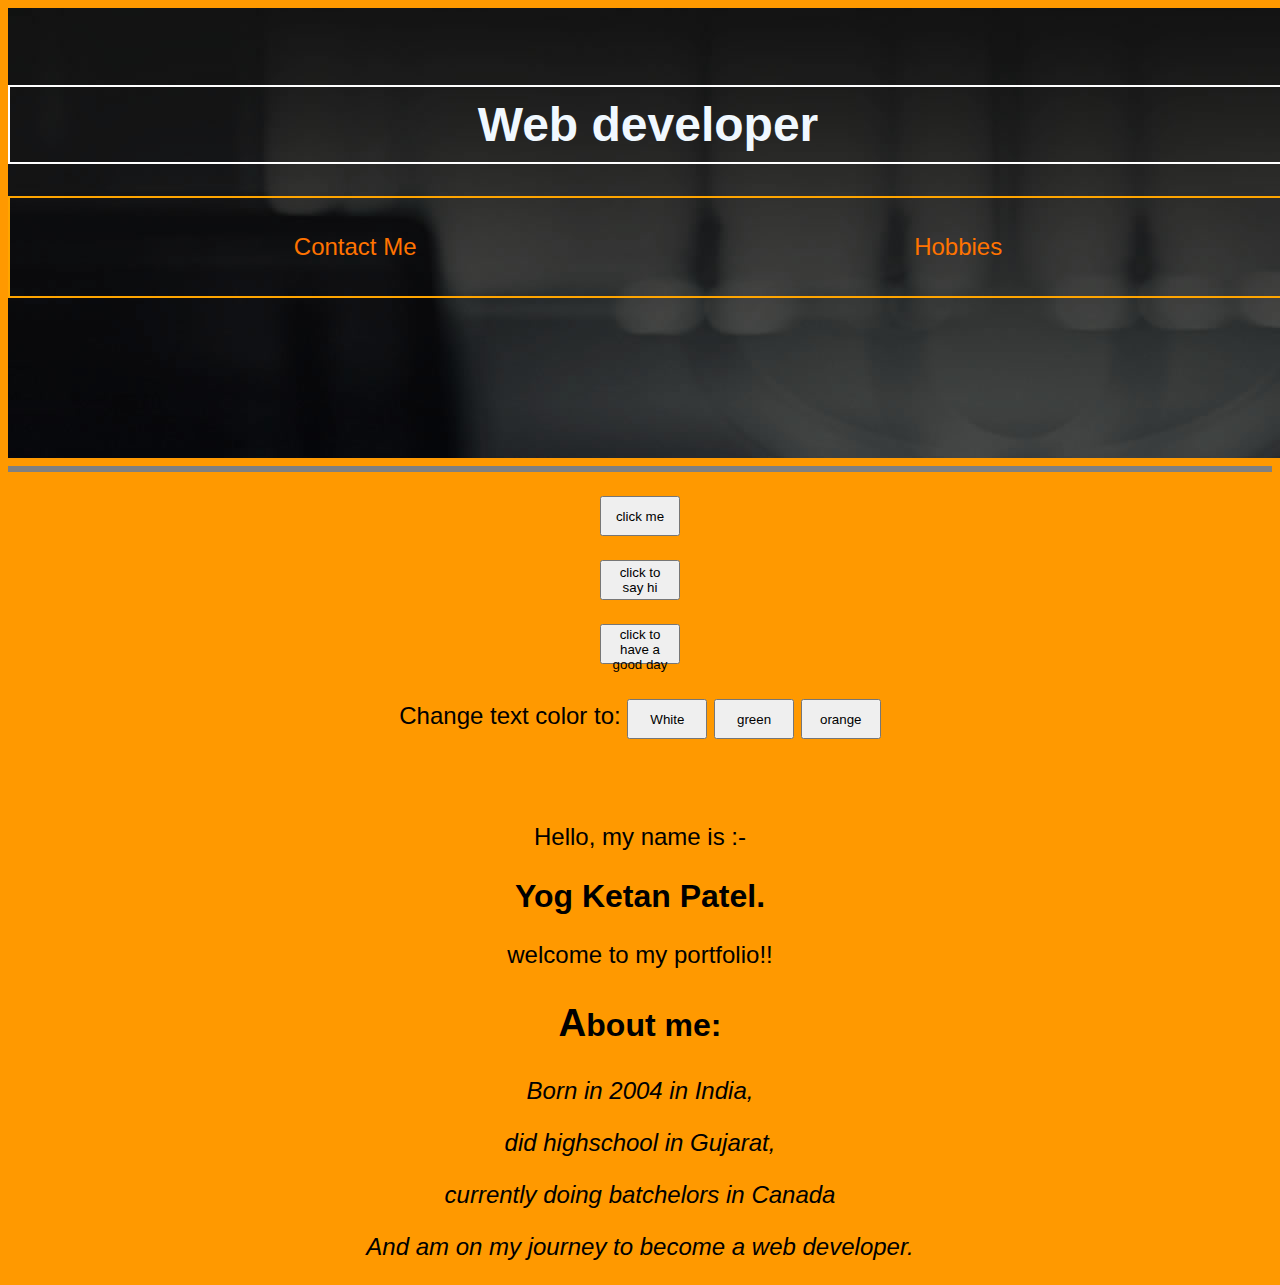
<file: index.html>
<!DOCTYPE html>
<html lang="en">
<head>
  <meta charset="UTF-8">
  <meta http-equiv="X-UA-Compatible" content="IE=edge">
  <meta name="viewport" content="width=device-width, initial-scale=1.0">
  <link rel="icon" href="images/portfolio-vector-icon-260nw-726836425.webp">
  <title>My portfolio</title>
  <link rel="stylesheet" href="styles.css">
  
  
</head>
<body id="hola">
 
  
    <section class="hero-image">
  <header id="heads" class="heads">
    <h1>Web developer</h1>

    <NAV>
      
      <ul id="nav">
        <li class="nav"><a href = "contact_me.html" target="_blank">Contact Me</a></li>
        <li class="nav"><a href = "hobbies.html" target="_blank">Hobbies</a></li>
      </ul>
      
    </NAV>
  
    <br><br>
    
  </header></section>
  <hr>
  <div id="six"><p><button id="prompt">click me</button></p>

  <p><button id="hello">click to say hi</button></p>
  <p><button id="good">click to have a good day</button></p>


  <p>Change text color to: 
    <button class="white-btn">White</button>
    <button class="green-btn">green</button>
    <button class="orange-btn">orange</button>
 </p>
 
</div>
  

  <br><br><div class="index"><div id="dex">
  <p id="name">Hello, my name is :-</p>
  <h2>Yog Ketan Patel.</h2>
  <p>welcome to my portfolio!!</p></div>
  
  
<div id="hex">
  <h3>
    About me:
  </h3>
  <p>Born in 2004 in India,</p>
  <p>did highschool in Gujarat,</p>
  <p>currently doing batchelors in Canada</p>
  <p>And am on my journey to become a web developer.</p></div></div>


  <script src = "script.js"></script>

</body>
</html>
</file>
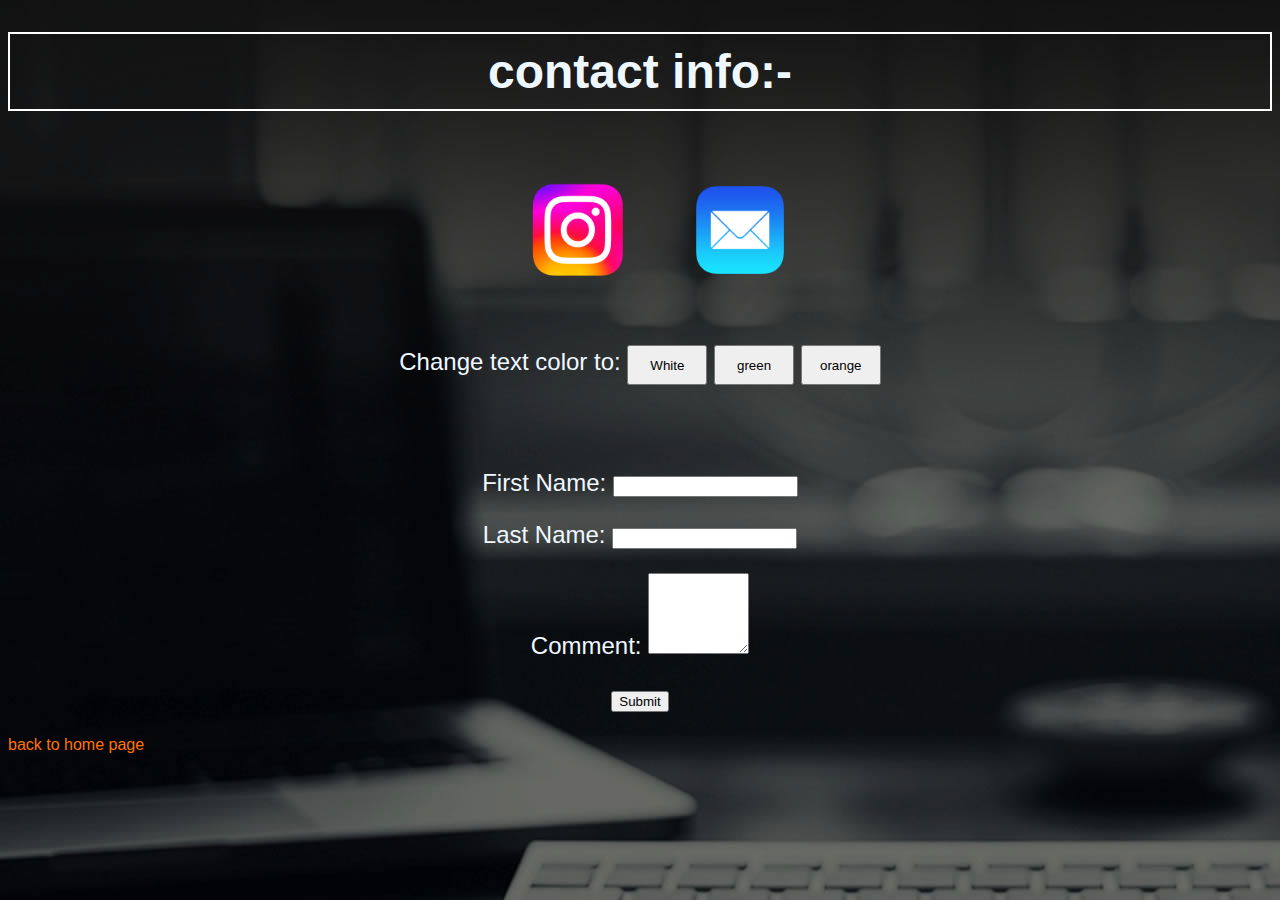
<file: contact_me.html>
<!DOCTYPE html>
<html lang="en">
<head>
    <meta charset="UTF-8">
    <meta http-equiv="X-UA-Compatible" content="IE=edge">
    <meta name="viewport" content="width=device-width, initial-scale=1.0">
    <title>Contact me</title>
    <link id="icon" rel="icon" href="images/portfolio-vector-icon-260nw-726836425.webp">
    <link rel="stylesheet" href="styles.css">
    
</head>
<body class="hero-image" title="background-image">
    
    <h1 id="head">
        contact info:-
    </h1>
    <div class="info">
        <nav id="info">
            <a href="https:\\www.instagram.com\yog__patel"> <img id="insta" src = "images/Instagram-Logo.png" height="100" width="175" alt="instagram "> </a>
            <a href="mailto:yogkpatel04@gmail.com"><img id="mail" src="images/mail logo.png" height ="100" width="100" alt =  "email"> </a>
        </nav>
    </div>

    <p>Change text color to: 
        <button class="white-btn">White</button>
        <button class="green-btn">green</button>
        <button class="orange-btn">orange</button>
     </p>
     
    <br><br>
    <form action="" method="get">
        <p>
            <label for="first">First Name:</label>
            <input type="text" name="first" id="first">
        </p>
        <p>
            <label for="last">Last Name:</label>
            <input type="text" name="last" id="last">
        </p>
        <p>
            <label for="type">Comment:</label>
            <textarea id="type" rows="5" cols="10"></textarea>
        </p>
        <p id="submit"> 
            <input type="submit" name="suggstions">
        </p> 
    </form>

    <footer>
        <a href="index.html" target="_blank">back to home page</a>
    </footer>

      <script src="script.js"></script>
</body>
</html>
</file>
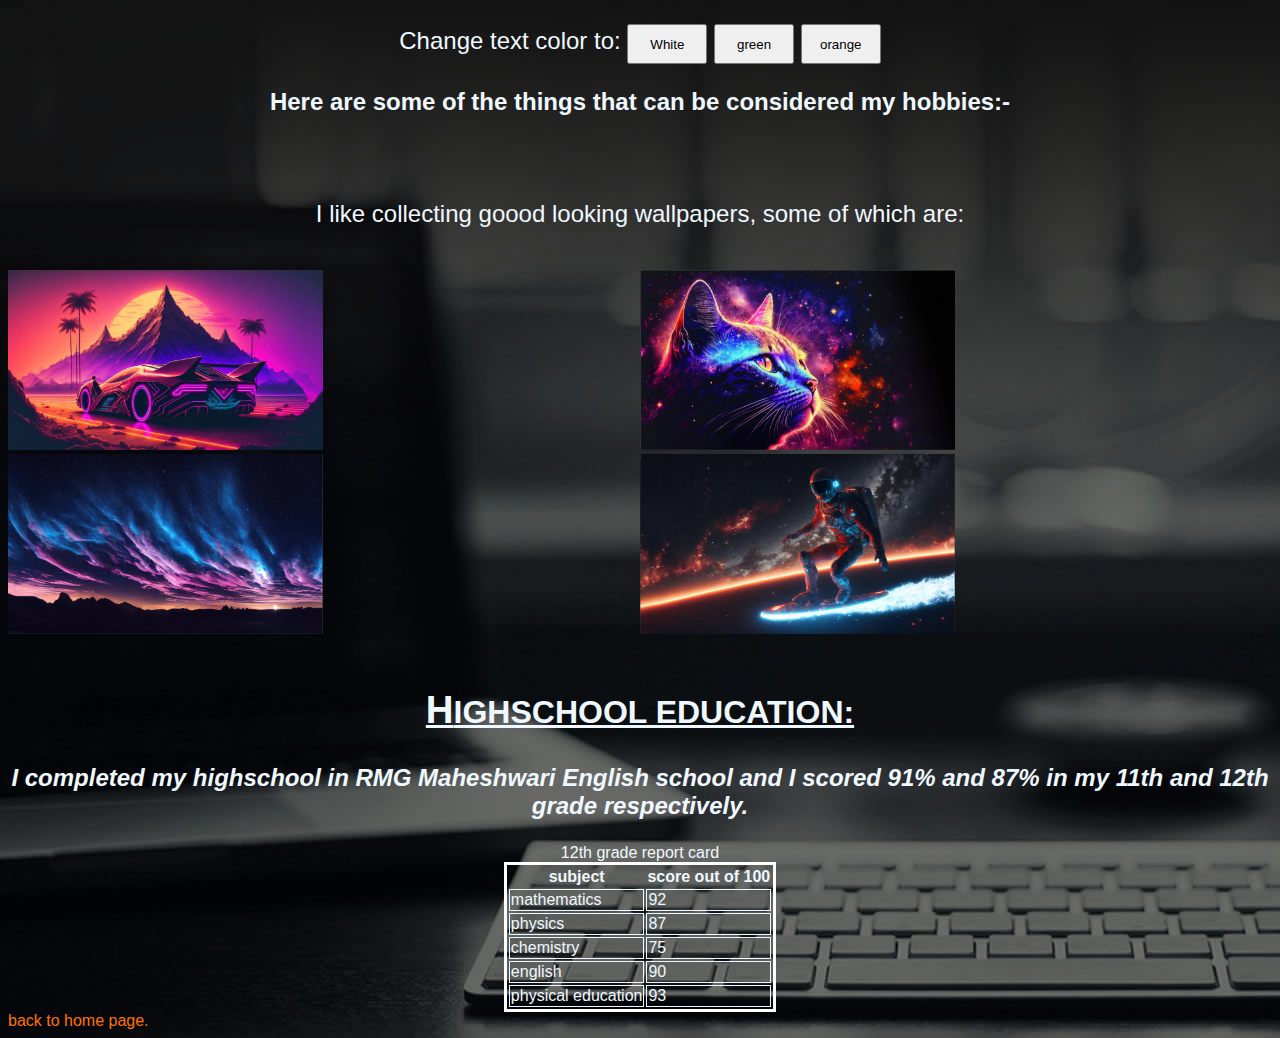
<file: hobbies.html>
<!DOCTYPE html>
<html lang="en">
<head>
    <meta charset="UTF-8">
    <meta http-equiv="X-UA-Compatible" content="IE=edge">
    <meta name="viewport" content="width=device-width, initial-scale=1.0">
    <title>Hobbies</title>
    <link rel="icon" href="images/portfolio-vector-icon-260nw-726836425.webp">
    <link rel="stylesheet" href="styles.css">
    <link href="script.js" rel="script">
</head>
<body id="hobbiesBody" class="hero-image" title="background-image" >

    <p>Change text color to: 
        <button class="white-btn">White</button>
        <button class="green-btn">green</button>
        <button class="orange-btn">orange</button>
     </p>

    <p><span><b>Here are some of the things that can be considered my hobbies:-</b></span></p>
    
        <br><br>
        <p>I like collecting goood looking wallpapers, some of which are: </p>
        <br><div id="wall">
        <div id="walled"><img src="images/Screenshot 2023-04-04 at 3.49.57 PM.png" class="wp" alt="wallpaper1">
        <img src="images/Screenshot 2023-04-04 at 3.50.26 PM.png" class="wp" alt="wallpaper2"></div>
        <div id="walleds"><img src="images/Screenshot 2023-04-04 at 3.50.59 PM.png" class="wp" alt="wallpaper3">
        <img src="images/Screenshot 2023-04-04 at 3.51.21 PM.png" class="wp" alt="wallpaper4"></div>
        </div>
        <br>
   
    
    
    <h3 class="edu">HIGHSCHOOL EDUCATION:</h3>
    <p><b>I completed my highschool in RMG Maheshwari English school and I scored 91% and 87% in my 11th and 12th grade respectively.</b></p>
    <div id="table"><table>
        <caption>12th grade report card</caption>
        <tr>
            <th>subject</th><th>score out of 100</th>
        </tr>
        <tr>
            <td>mathematics</td><td>92</td>
        </tr>
        <tr>
            <td>physics</td><td>87</td>
        </tr>
        <tr>
            <td>chemistry</td><td>75</td>
        </tr>
        <tr>
            <td>english</td><td>90</td>
        </tr>
        <tr>
            <td>physical education</td><td>93</td>
        </tr>
    </table></div>
    <footer>
        <a href="index.html">
            back to home page.
        </a>
    </footer>
    

      <script src="script.js"></script>
    
</body>
</html>
</file>
<file: styles.css>
*{
    font-family: Arial, Helvetica, sans-serif;
}

.hero-image{
    background-image: url('images/bg-1.jpg');
    color:aliceblue;
}

#hola{
  background-color: rgb(255, 153, 0);
}

a[target="_blank"]{
    color: rgb(255, 115, 0);
    font-style: bold;
    text-decoration: none;
}

#nav{
    display: flex;
    justify-content: center;
    list-style-type: none;
    flex-direction: space-around;
}

#nav > li{
    flex-grow: 1;
}

.nav{
    font-size: 150%;
    list-style: none;
    text-align: center;
}

h1{
    padding-top: 5vh;
    text-align: center;
    margin-left: 0em;
    font-size: 300%;
}

p{
    font-size: 150%;
    text-align: center;
}

h2 , h3{
    text-align: center;
    font-size: 200%;
}

hr{
    border: solid;
}

.sorry{
    display: grid;
    grid-template-columns: 33vw 33vw 33vw;
}

#sorry{
    padding: 1px;
    border: 1vh solid transparent;
    width: 60vh;
    grid-column: 2/3;
}

.info{
    display: flex;
    justify-content: center;
}

#info{
    margin: 3vh;
}

#insta{
    padding: 1px;
    border: 1vh solid transparent;
    margin: 0px;
}

#mail{
    padding: 1px;
    border: 1vh solid transparent;
}

table{
    border: 3px solid white;
    
}

td{
    border-style: solid;
    border-width: 1px;
}

#table{
    display: flex;
    justify-content: center;
}

.edu{
    text-decoration: underline;
}

#iframe{
    display: flex;
}

iframe{
    margin: 3vh;
}

a:hover{
    cursor: pointer;
    text-decoration: underline;
}

#sorry{
   border-image: url(../1170/images/border.png) 10 round;
   padding: 10px;
   margin: 10px;
}

#square{
    list-style-type: square;
}

ol{
    list-style-type: upper-roman;
}

#videoDiv + video{
    margin-top: 3vh;
    margin-left: 3vh;
}

h3 ~ p{
    font-style: italic;
}

h3::first-letter{
    font-size: larger;
}

a{
    color: rgb(255, 115, 0);
    font-style: bold;
    text-decoration: none;
}

image{
    border: auto;
    padding: auto;
    margin: auto;
}

#icon{
    border: auto;
    padding: auto;
    margin: auto;
}

.wp{
    height: 20vh;
    width: 35vh;
}

button{
    width: 6em;
    height: 3em;
}

section{
    height: 50vh;
    width: 100vw;
}
section > header{
    padding-top: 5vh;
}

#wall{
    display: flex;
    flex-direction: column;
    justify-content: center;
    
}
.wp{
    align-self: center;
}

/*desktop*/
@media screen and (min-width:1000px){
   
    h1{
        border: 2px solid white;
        padding-bottom: 10px;
        padding-top: 10px;
    }
    #nav{
        border: 2px solid orange;
        padding: 35px;
    }
    #wall{
        flex-direction: row;
    }
   }
/*tablet*/
@media screen and (max-width:1000px) and (min-width:650px) {
    
    .index{
        display: flex;
        justify-content: space-between;
    }
    #hex , #dex , #six{
        
        border: 1vh solid black;
        z-index: 100000000;
    }

    textarea{
        height:10em;
        width: 20em;
    }

    button{
        height: 5em;
        width: 8em;
    }
    #walled{
        flex-direction: row;
    }
    #walleds{
        flex-direction: row;
    }
    #walled, #walleds{
        align-self: center;
    }
}
</file>
